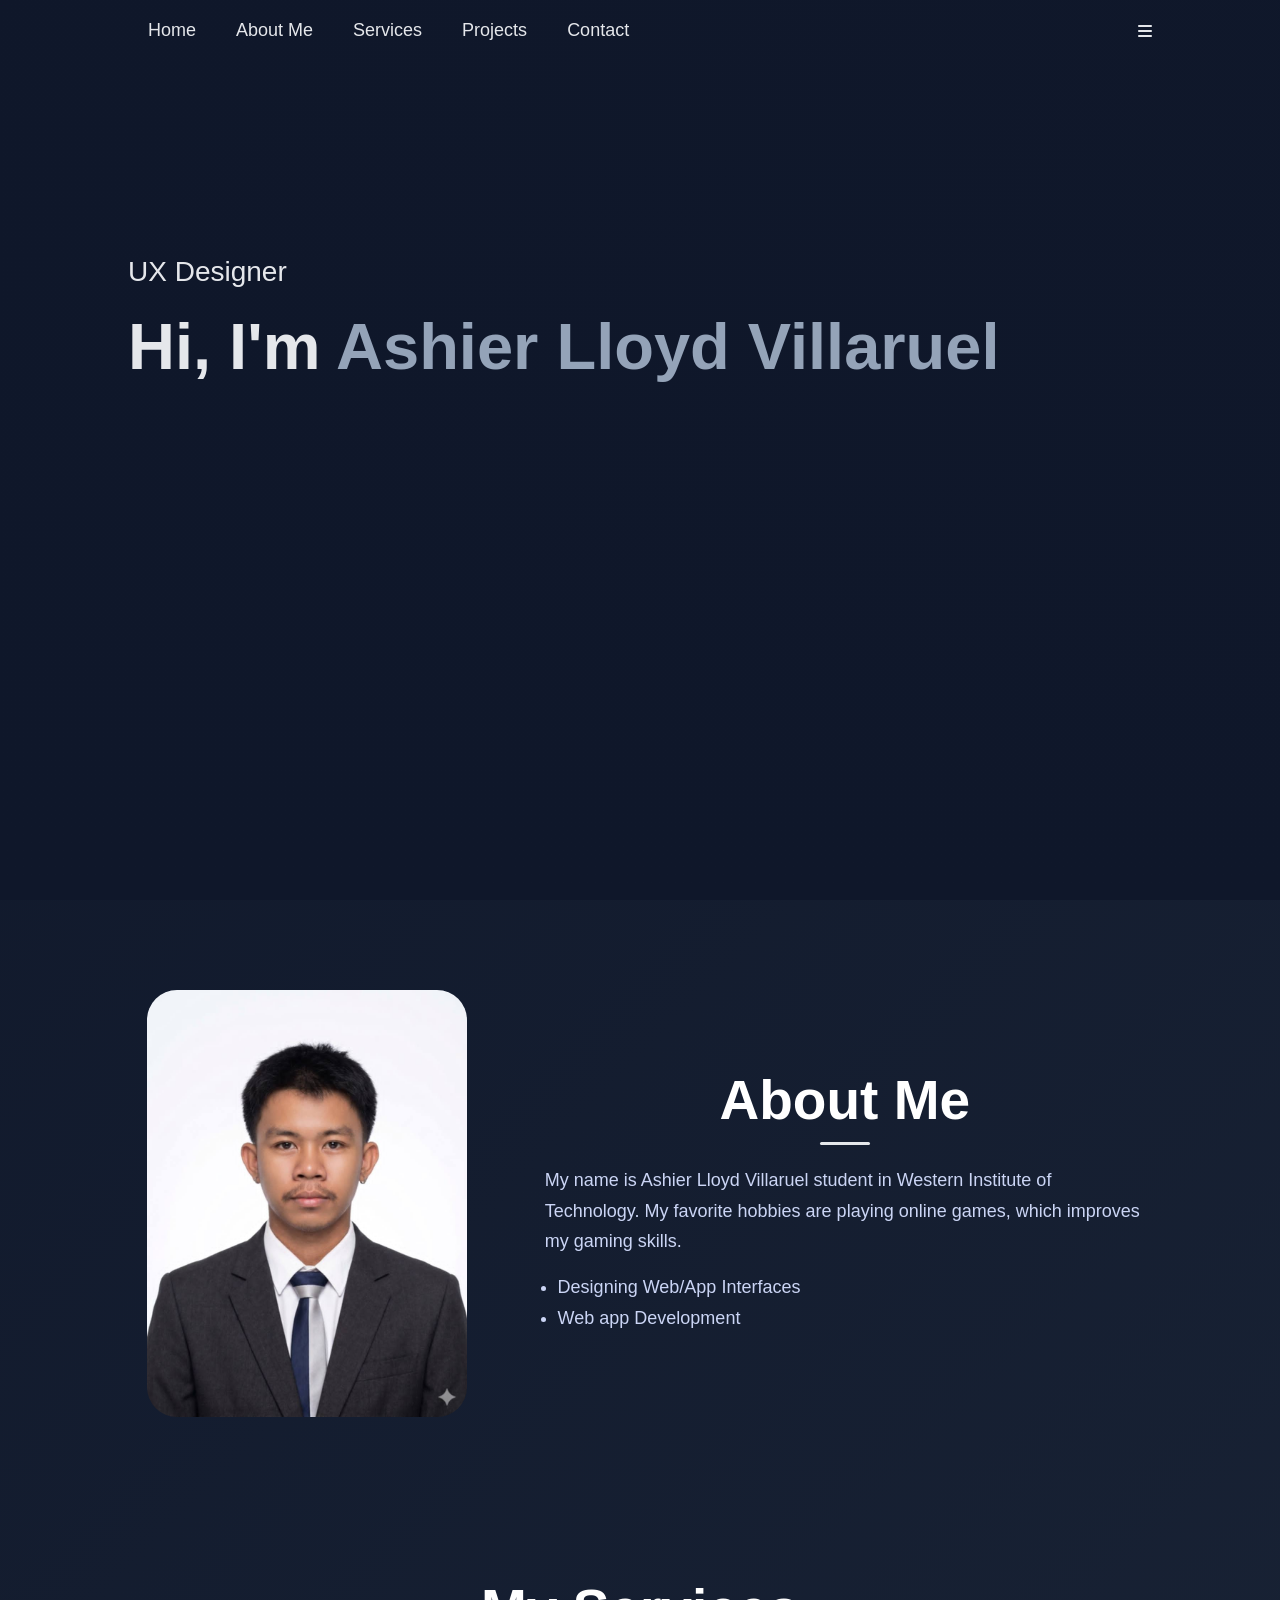
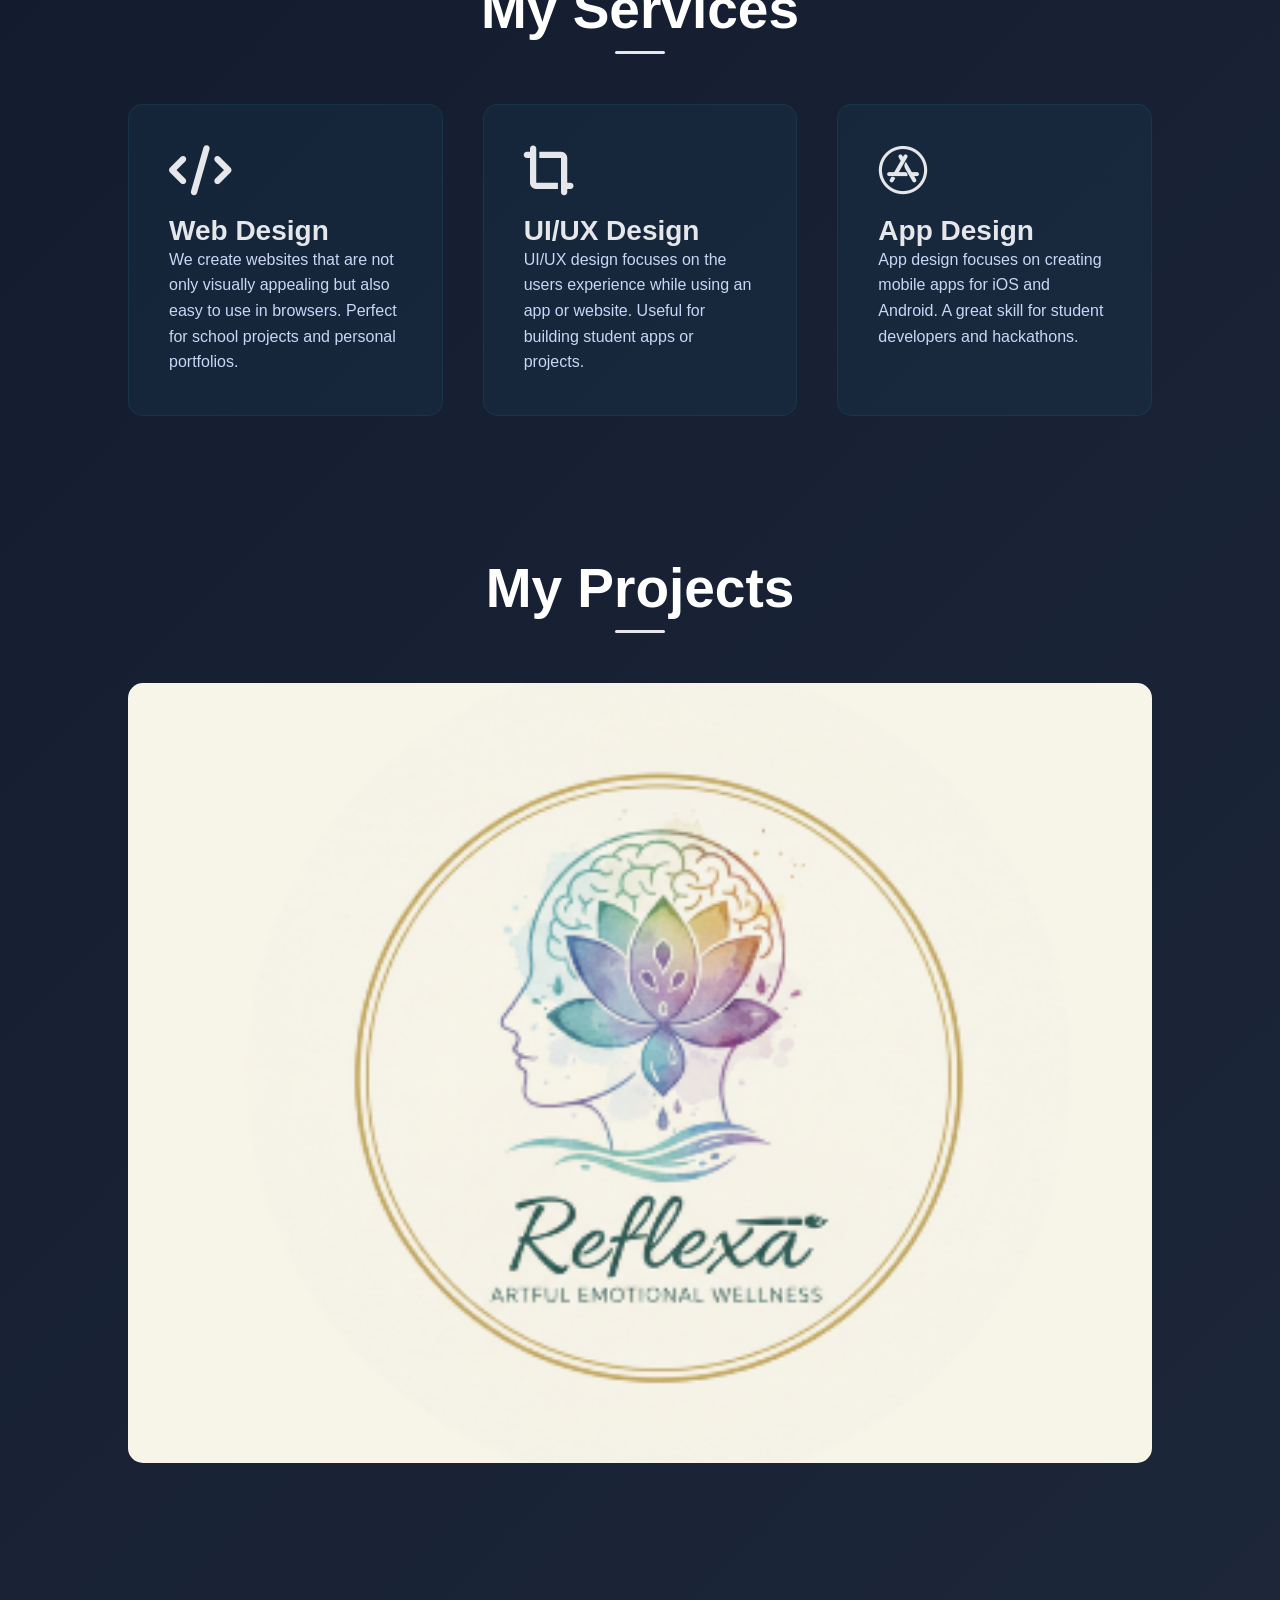
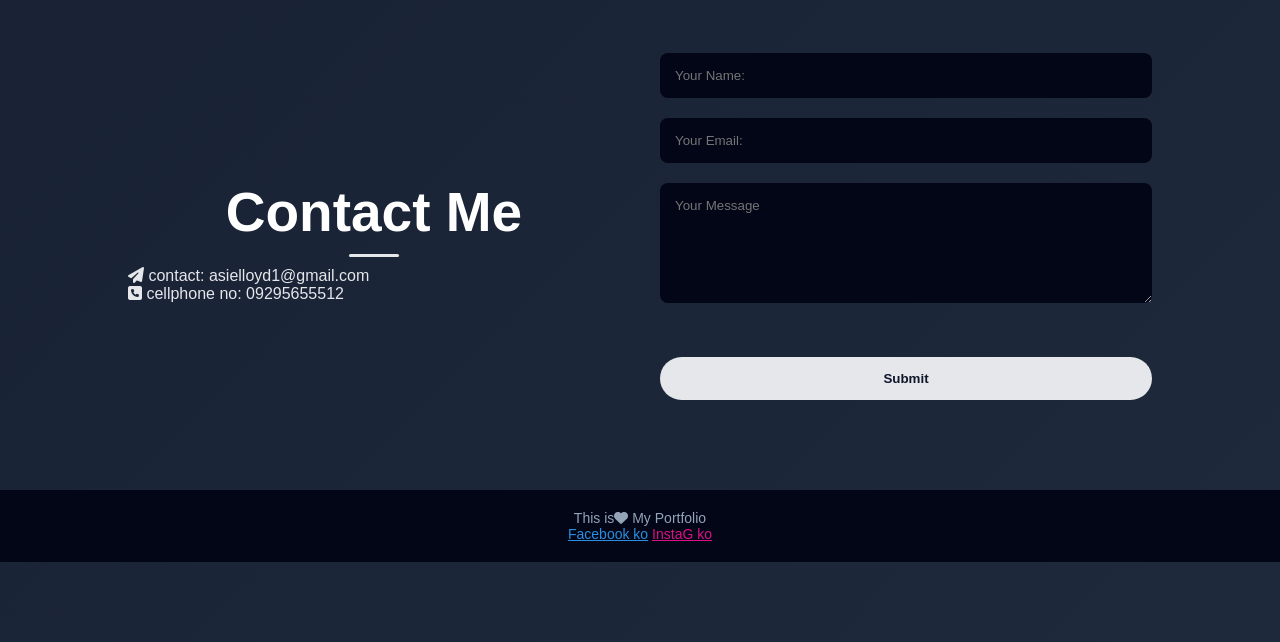
<file: index.html>
<!DOCTYPE html>
<html lang="en">
<head>
    <meta charset="UTF-8">
    <meta name="viewport" content="width=device-width, initial-scale=1.0">
    <title>Portfolio</title>
    <link rel="stylesheet" href="styles.css">
    <link rel="stylesheet" href="https://cdnjs.cloudflare.com/ajax/libs/font-awesome/6.5.1/css/all.min.css" integrity="sha512-V7Qq9lWqQFupKWOgP6f9wzk1rrzsNaQYwqE0P51QyovN7SFvinYc1gJjJxS33ptX6rMqn+M6tk2Jr0K3URybIA==" crossorigin="anonymous" referrerpolicy="no-referrer" />
    <script src="index.js" defer></script>
</head>
<body>
    <div id="header"> 
        <div class="container">
            <nav>
                <ul id="sidemenu">
                    <li><a href="#header">Home</a></li>
                    <li><a href="#about">About Me</a></li>
                    <li><a href="#services">Services</a></li>
                    <li><a href="#projects">Projects</a></li>
                    <li><a href="#contact">Contact</a></li>
                    <i class="fas fa-times" onclick="closemenu()"></i>
                </ul>
                <i class="fas fa-bars" onclick="openmenu()"></i>

            </nav>
            <div class="header-text">
                <p>UX Designer</p>
                <h1>Hi, I'm <span>Ashier Lloyd Villaruel</span></h1>
            </div>
        </div>
    </div>
    
<div id="about">
    <div class="container">
        <div class="row">
            <div class="about-col-1">
                <img src="pic%20ni%20asi.png" alt="Profile photo">               
            </div>
            <div class="about-col-2">
                <h1 class="sub-title">About Me</h1>
                <p>My name is Ashier Lloyd Villaruel student in Western Institute of Technology. My favorite hobbies are playing online games, which improves my gaming skills.<br></p>

                <div class="tab-contents active-tab" id="skills">
                    <ul>
                        <li>Designing Web/App Interfaces</li>
                        <li>Web app Development</li>
                    </ul>
                </div>
                 <div class="tab-contents" id="experience">
                    <ul>
                        <li>HTML, CSS, and basic JavaScript</li>
                        <li>Web Developer</li>
                    </ul>
                </div>
                
                <div class="tab-contents" id="education">
                    <ul>
                        <li>COLLEGE of Western Institute of Technology</li>
                    </ul>
                </div>
            </div>
        </div>
    </div>
</div>
<div id="services">
    <div class="container">
        <h1 class="sub-title">My Services</h1>
        <div class="services-list">
            <div>
                <i class="fa-solid fa-code"></i>
                <h2>Web Design</h2>
                <p>We create websites that are not only visually appealing but also easy to use in browsers. Perfect for school projects and personal portfolios.</p>
            </div>

            <div>
                <i class="fa-solid fa-crop-simple"></i>
                <h2>UI/UX Design</h2>
                <p>UI/UX design focuses on the users experience while using an app or website. Useful for building student apps or projects.</p>
            </div>

            <div>
                <i class="fa-brands fa-app-store"></i>
                <h2>App Design</h2>
                <p>App design focuses on creating mobile apps for iOS and Android. A great skill for student developers and hackathons.</p>
            </div>
        </div>
    </div>
</div>
 <div id="projects">
    <div class="container">
        <h1 class="sub-title">My Projects</h1>
        <div class="work-list">
            <div class="work">
                <img src="reflexa.png" alt="Reflexa project">
            </div>
        </div>
    </div>
 </div>
 <div id="contact">
    <div class="container">
         <div class="row">
            <div class="contact-left">
                <h1 class="sub-title">Contact Me</h1>
                <p><i class="fa-solid fa-paper-plane"></i> contact: asielloyd1@gmail.com</p>
                <p><i class="fa-solid fa-square-phone"></i> cellphone no: 09295655512</p>
            </div>
            <div class="contact-right">
                <form>
                    <input type="text" name="Name" placeholder="Your Name:" required>
                    <input type="email" name="email" placeholder="Your Email:" required>
                    <textarea name="Message Me" rows="6" placeholder="Your Message"></textarea>
                    <button type="submit" class="btn btn2">Submit</button>
                </form>
            </div>
         </div>
    </div>
    <div class="copyright">
        <p>This is<i class="fa-solid fa-heart"></i> My Portfolio</p>
        <a href="https://www.facebook.com/AshierLangGwapo" target="_blank" style="color: rgb(42, 142, 225);">Facebook ko</a>
        <a href="https://www.instagram.com/assiiiieiii/" target="_blank" style="color: rgb(223, 14, 132);">InstaG ko</a>
    </div>
 </div>
</body>
</html>
</file>
<file: styles.css>
*{
    margin: 0;
    padding: 0;
    font-family: 'Poppins',sans-serif;
    box-sizing: border-box;
}

html{
    scroll-behavior: smooth;
}

body{
    background: linear-gradient(135deg, #0f172a, #1e293b);
    color: #e5e7eb;
}

#header{
    width: 100%;
    min-height: 100vh;
    background: linear-gradient(rgba(15,23,42,0.9), rgba(15,23,42,1));
}

.container{
    padding: 10px 10%;
}

nav{ 
    display: flex;
    align-items: center;
    justify-content: space-between;
}

.logo{
    width: 140px;
    filter: drop-shadow(0 0 10px rgba(255,255,255,0.2));
}

nav ul li{
    display: inline-block;
    list-style: none;
    margin: 10px 20px;
}

nav ul li a{
    color: #e5e7eb;
    text-decoration: none;
    font-size: 18px;
    position: relative;
    transition: 0.3s;
}

nav ul li a::after{
    content: '';
    width: 0;
    height: 2px;
    background: #e5e7eb;
    position: absolute;
    left: 0;
    bottom: -6px;
    transition: 0.3s;
}

nav ul li a:hover{
    color: #94a3b8;
}

nav ul li a:hover::after{
    width: 100%;
}

.header-text{
    margin-top: 20%;
    font-size: 28px;
}

.header-text h1{
    font-size: 65px;
    margin-top: 20px;
    line-height: 1.2;
}

.header-text h1 span{
    color: #94a3b8;
}

#about{
    padding: 80px 0;
    color: #cbd5f5;
    text-align: center;
}

#about p{
    max-width: 600px;
    margin: 20px auto;
    color: #cbd5f5;
    line-height: 1.7;
    font-size: 18px;
}

.row {
    display: flex;
    justify-content: space-between;
    align-items: center;
    gap: 40px;
    flex-wrap: wrap;
}

.about-col-1 img {
    width: 100%;
    max-width: 320px;
    border-radius: 30px;
    display: block;
    margin: 0 auto;
}

.about-col-1 {
    flex-basis: 35%;
}

.about-col-2 {
    flex-basis: 60%;
    text-align: left;
}

.sub-title{
    font-size: 55px;
    font-weight: 700;
    color: #fff;
    text-align: center;
}
.sub-title::after{
    content: '';
    display: block;
    width: 50px;
    height: 3px;
    background: #e5e7eb;
    margin: 10px auto;
    border-radius: 10px;
}


.tab-links{
    margin-right: 40px;
    font-size: 18px;
    cursor: pointer;
    position: relative;
}

.tab-links::after{
    content: '';
    width: 0;
    height: 3px;
    background: #e5e7eb;
    position: absolute;
    left: 0;
    bottom: -8px;
    transition: 0.3s;
}

.tab-contents{
    display: none;
}

.tab-contents.active-tab{
    display: block;
}

.tab-contents ul li{
    margin-left: 20px;
    margin-bottom: 10px;
    color: #cbd5f5;
    font-size: 18px;
}


#services{
    padding: 60px 0;
}

.services-list{
    display: grid;
    grid-template-columns: repeat(auto-fit,minmax(250px,1fr));
    grid-gap: 40px;
    margin-top: 50px;
}

.services-list div{
    background: rgba(43, 174, 226, 0.05);
    padding: 40px;
    border-radius: 15px;
    border: 1px solid rgba(48, 227, 247, 0.08);
    transition: 0.3s;
}

.services-list div p{
    color: #cbd5f5;
    font-size: 16px;
    line-height: 1.6;
}

.services-list div:hover{
    transform: translateY(-10px);
    background: rgba(255,255,255,0.08);
}

.services-list div i{
    font-size: 50px;
    margin-bottom: 20px;
    color: #e5e7eb;
}

.services-list div h2{
    font-size: 28px;
    font-weight: 600;
}


#projects{
    padding: 60px 0;
}

.work-list{
    display: grid;
    grid-template-columns: repeat(auto-fit, minmax(200px, 1fr));
    gap: 40px;
    margin-top: 50px;
}

#contact{
    padding: 80px 0;
}

.contact-left h1,
.contact-right {
    margin-top: 20px;
}

.work{
    border-radius: 15px;
    overflow: hidden;
    position: relative;
}

.work img{
    width: 100%;
    height: auto;
    display: block;
    margin: auto;
    transition: 0.5s;
}

.layer{
    width: 100%;
    height: 0;
    background: rgba(15,23,42,0.9);
    position: absolute;
    left: 0;
    bottom: 0;
    overflow: hidden;
    transition: 0.4s;
    display: flex;
    align-items: center;
    justify-content: center;
    flex-direction: column;
    text-align: center;
}

.work:hover img{
    transform: scale(1.1);
}

.work:hover .layer{
    height: 100%;
}

.btn{
    display: inline-block;
    margin: 40px auto;
    padding: 14px 40px;
    border-radius: 30px;
    text-decoration: none;
    color: #0f172a;
    background: #e5e7eb;
    transition: 0.3s;
}

.btn:hover{
    transform: scale(1.05);
    box-shadow: 0 0 20px rgba(255,255,255,0.2);
}

.contact-left p i{
    color: #e5e7eb;
}

.social-icons a{
    font-size: 28px;
    color: #cbd5f5;
    transition: 0.3s;
}

.social-icons a:hover{
    color: #fff;
    transform: translateY(-5px) scale(1.1);
}

form input, form textarea{
    width: 100%;
    border: none;
    outline: none;
    background: #020617;
    padding: 15px;
    margin: 10px 0;
    color: #fff;
    border-radius: 8px;
}

form button{
    width: 100%;
    border: none;
    outline: none;
    background: #e5e7eb;
    padding: 15px;
    margin: 20px 0 10px 0;
    color: #0f172a;
    border-radius: 8px;
    cursor: pointer;
    font-weight: 600;
    transition: 0.3s;
}

form button:hover{
    background: #cbd5f5;
    transform: scale(1.02);
}

.contact-left, .contact-right {
    flex: 1;
}

.contact-right form {
    width: 100%;
}

.copyright{
    text-align: center;
    padding: 20px;
    background: #020617;
    margin-top: 40px;
    font-size: 14px;
    color: #94a3b8;
}

#sidemenu{
    display: flex;
    list-style: none;
}

#sidemenu i{
    display: none;
    cursor: pointer;
    color: #e5e7eb;
    font-size: 24px;
}

@media only screen and (max-width: 600px){
    .header-text h1{
        font-size: 40px;
    }
    
    .sub-title{
        font-size: 35px;
    }
    
    .about-col-1, .about-col-2 {
        flex-basis: 100%;
    }
    
    #sidemenu{
        position: fixed;
        right: -200px;
        top: 50px;
        width: 200px;
        height: 100vh;
        background: #0f172a;
        text-align: left;
        z-index: 999;
        padding-top: 40px;
        transition: right 0.5s;
        flex-direction: column;
    }
    
    #sidemenu li{
        margin: 15px 20px;
    }
    
    #sidemenu i{
        display: block;
        position: absolute;
        top: 20px;
        left: 20px;
    }
    
    nav .fas{
        display: block;
        font-size: 25px;
    }
    
    .row{
        flex-direction: column;
    }
}
</file>
